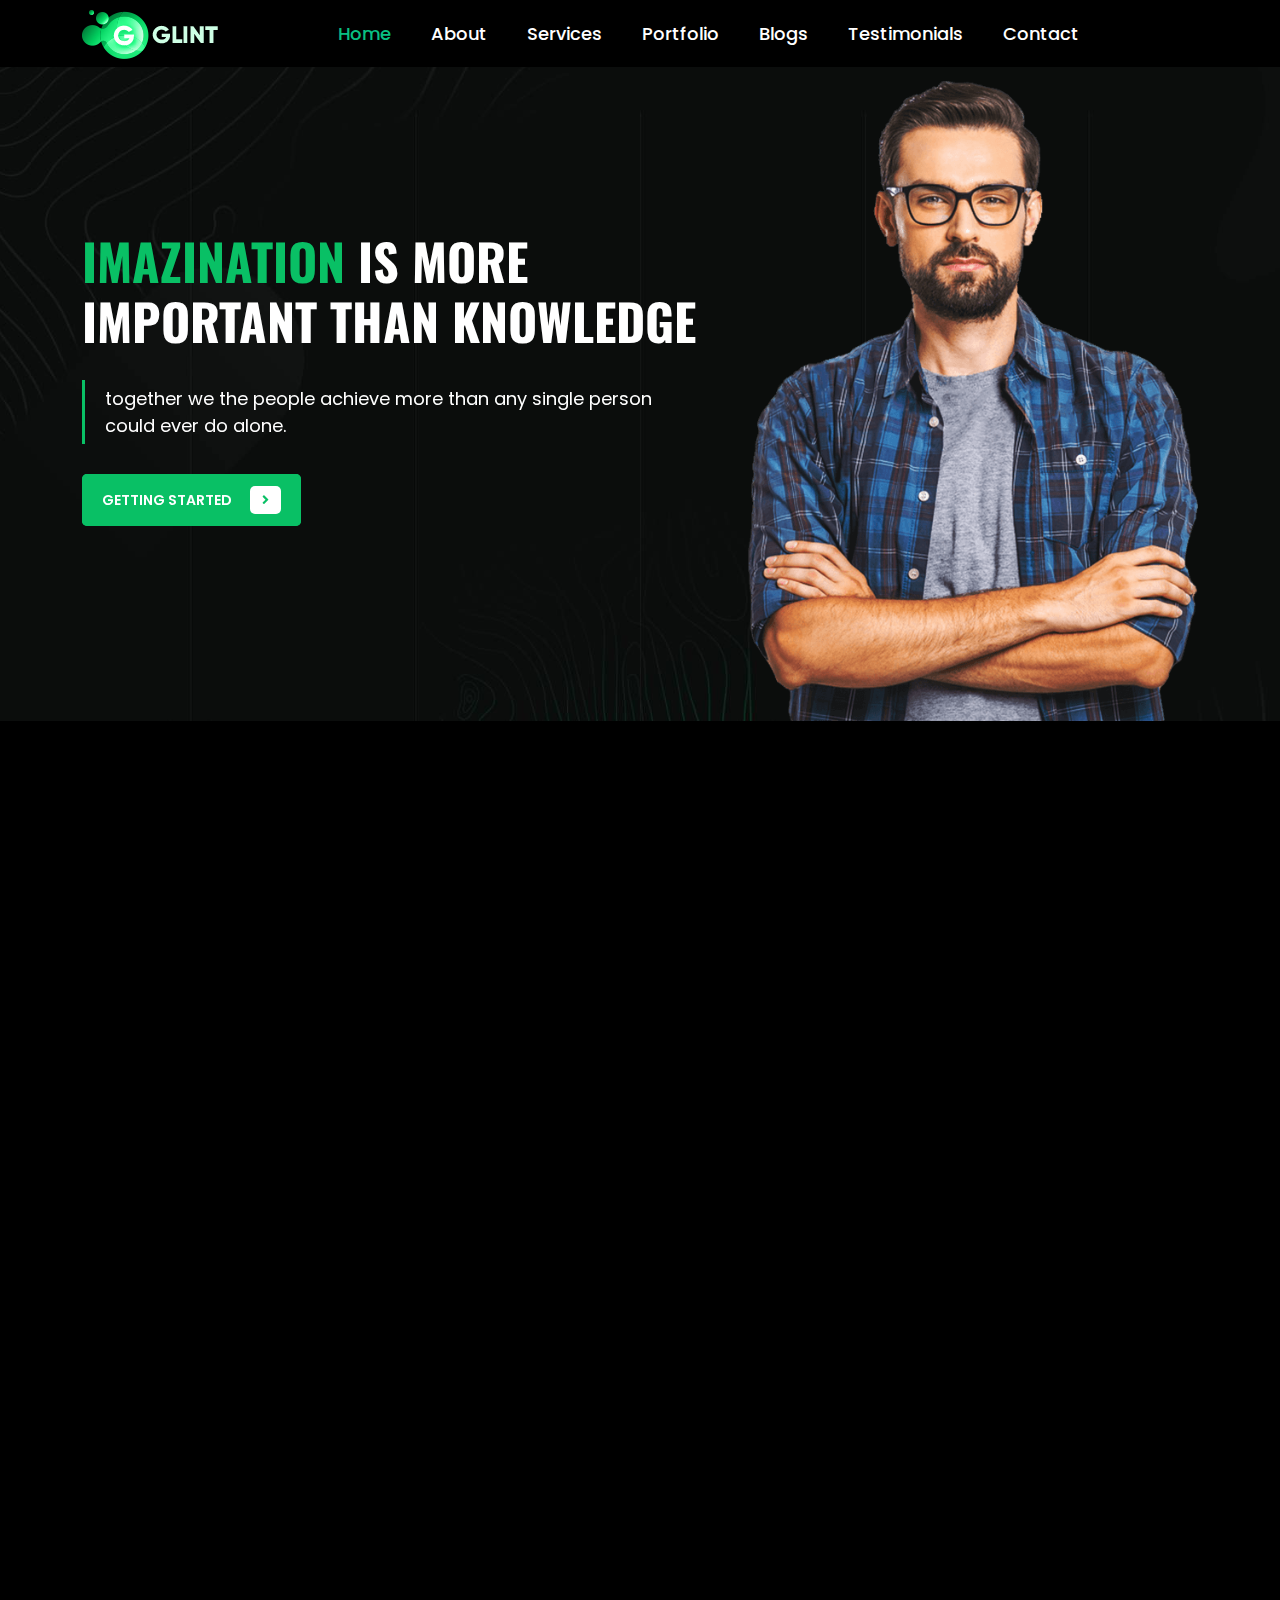
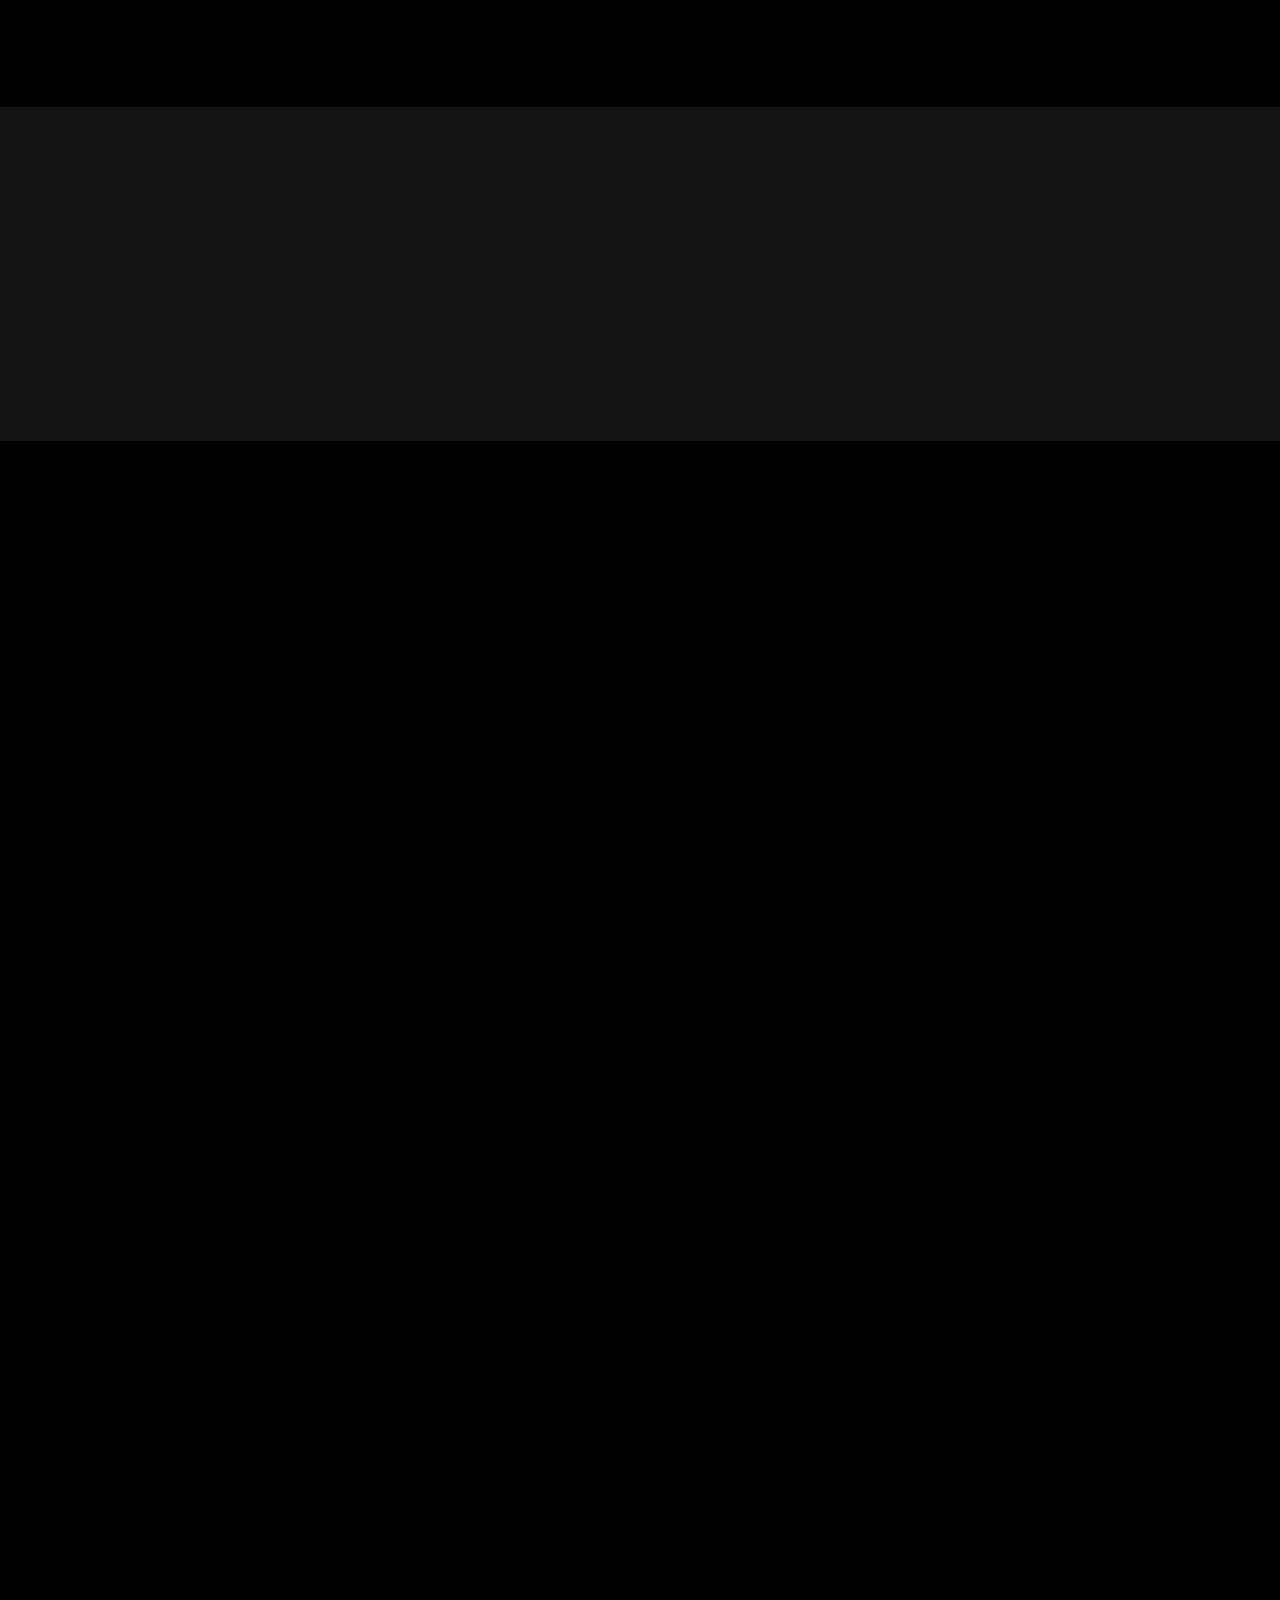
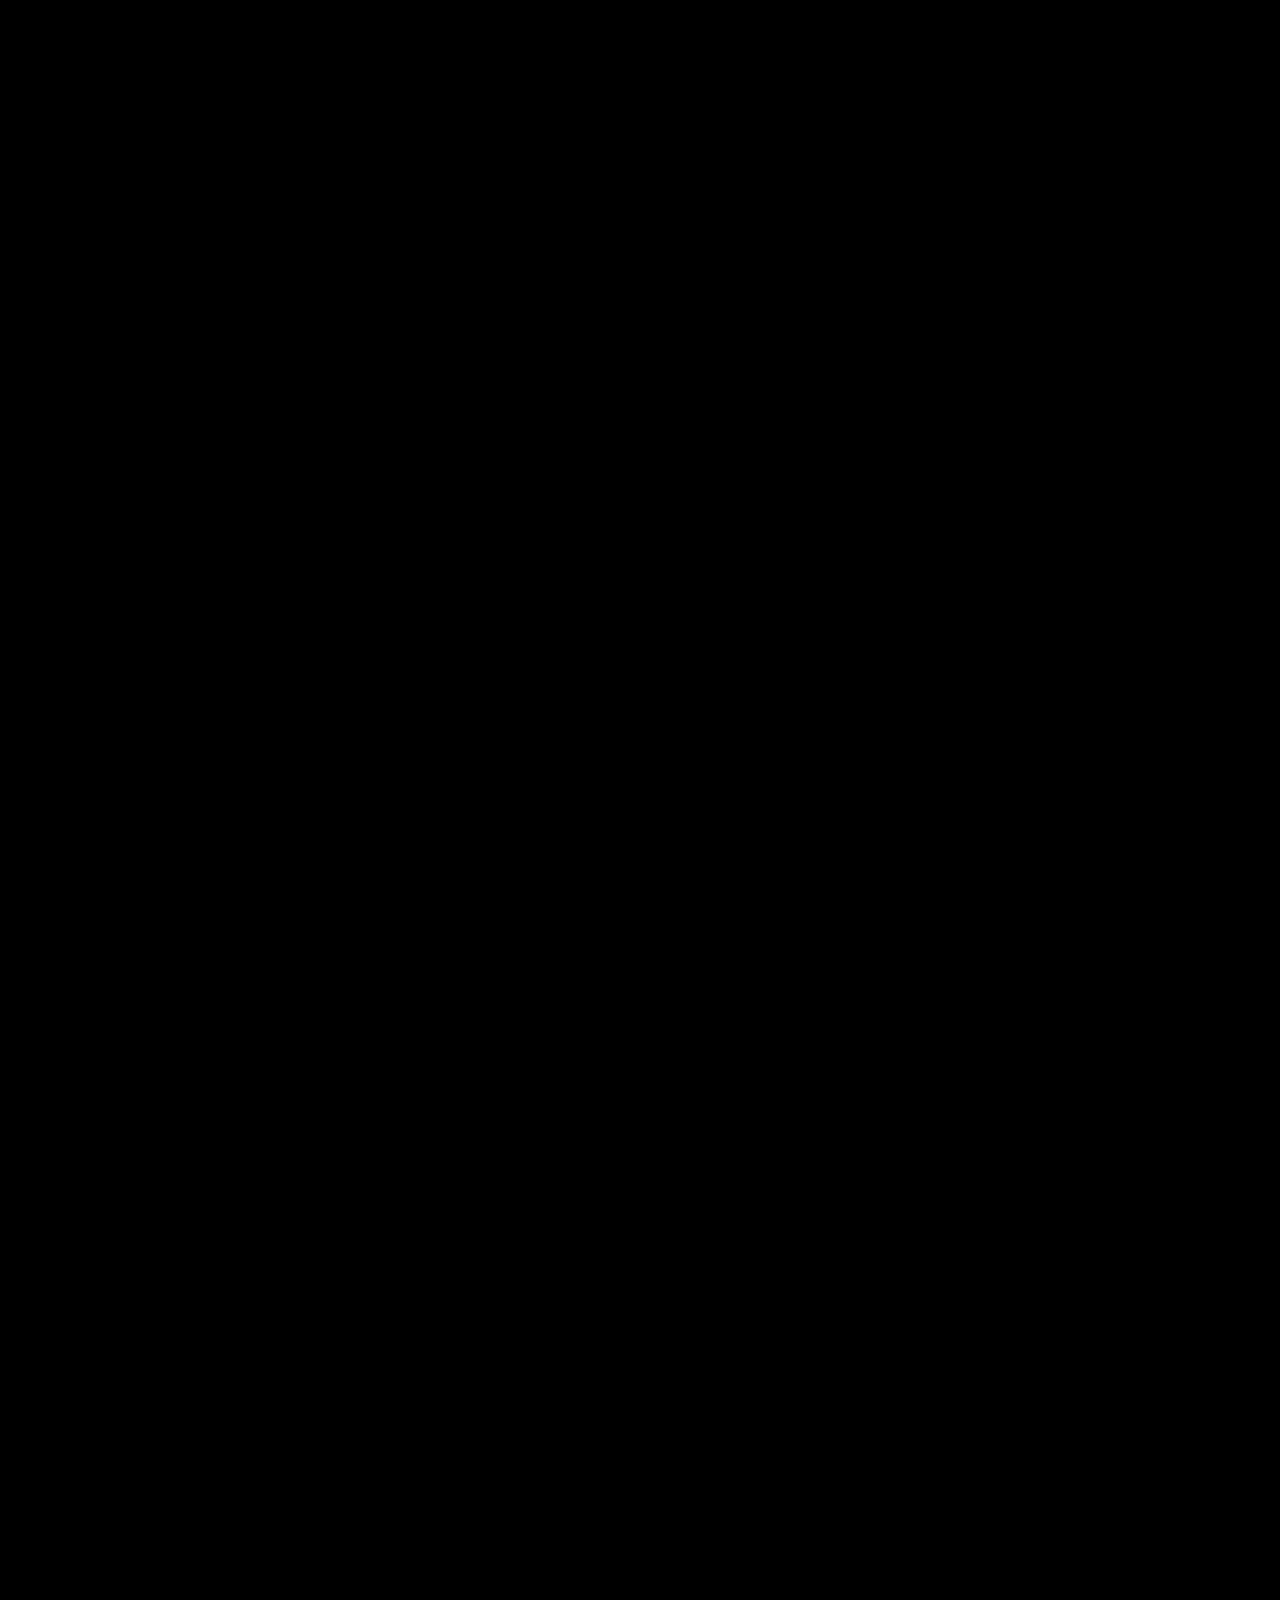
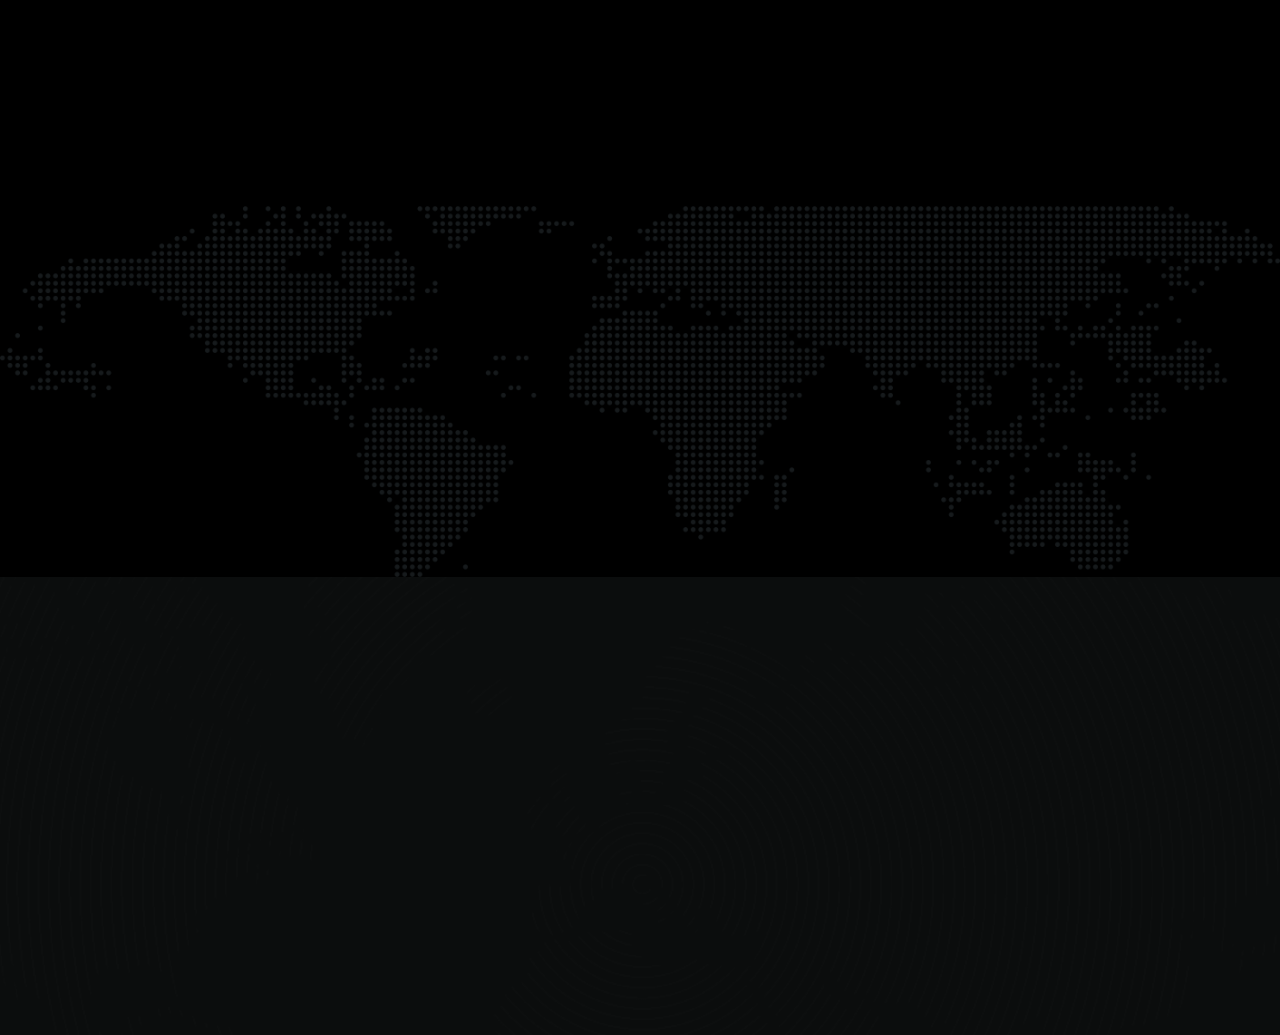
<file: index.html>
<!DOCTYPE html>
<html lang="en">
<head>
    <meta charset="UTF-8">
    <meta name="viewport" content="width=device-width, initial-scale=1.0">
    <link rel="stylesheet" href="css/all.min.css">
    <link rel="preconnect" href="https://fonts.gstatic.com">
    <link rel="preconnect" href="https://fonts.gstatic.com">
    <link href="https://fonts.googleapis.com/css2?family=Oswald:wght@200;300;400;500;600;700&family=Poppins:wght@300;400;500;600;700;800;900&display=swap" rel="stylesheet"> 
    <link rel="stylesheet" href="css/owl.carousel.min.css">
    <link rel="stylesheet" href="css/bootstrap.min.css">
    <link href="https://unpkg.com/aos@2.3.1/dist/aos.css" rel="stylesheet">
    <link rel="stylesheet" href="fonts/flaticon.css">
    <link rel="stylesheet" href="css/slick.css">
    <link rel="stylesheet" href="css/style.css">
    <link rel="stylesheet" href="css/responsive.css">
    <title>portfolio_3</title>
</head>
<body onload="myfunction(50000)">
    <div id="loder"></div>
    <!-- menu part start  -->
    <section id="main_menu">
    <nav class="navbar navbar-expand-lg navbar-light menu-part">
      <div class="container">
        <a class="navbar-brand" href="#"><img src="images/logo/logo.png" alt=""></a>
        <button class="navbar-toggler" type="button" data-bs-toggle="collapse" data-bs-target="#navbarNavDropdown" aria-controls="navbarNavDropdown" aria-expanded="false" aria-label="Toggle navigation">
          <span class="navbar-toggler-icon"></span>
        </button>
        <div class="collapse navbar-collapse" id="navbarNavDropdown">
          <ul class="navbar-nav m-xl-auto menu">
            <li class="nav-item">
              <a class="nav-link active" aria-current="page" href="#">Home</a>
            </li>
            <li class="nav-item">
              <a class="nav-link" href="#about">about</a>
            </li>
            <li class="nav-item">
              <a class="nav-link" href="#services">services</a>
            </li>
            <li class="nav-item">
              <a class="nav-link" href="#portfolio">portfolio</a>
            </li>
            <li class="nav-item">
              <a class="nav-link" href="#blog">blogs</a>
            </li>
            <li class="nav-item">
              <a class="nav-link" href="#testimonial">testimonials</a>
            </li>
            <li class="nav-item">
              <a class="nav-link" href="#contact">contact</a>
            </li>
          </ul>
        </div>
      </div>
    </nav>
  </section>
    <!-- menu part end  -->
    <!-- banner part start  -->
    <section class="banner_part">
      <div class="container">
      <div class="row">
        <div class="col-md-7">
          <div class="banner_content" data-aos="zoom-out-right">
          <h1><span>Imazination</span> is more important than knowledge</h1>
          <p>together we the people achieve more than any single person could ever do alone.</p>
          <a href="#">getting started <i class="fas fa-angle-right"></i></a>
        </div>
        </div>
        <div class="col-md-5">
          <div class="banner_img" data-aos="zoom-out-left">
          <img src="images/banner/person_2.png" class="w-100" alt="">
        </div>
        </div>
      </div>
    </div>
    </section>
    <!-- banner part end  -->
    <!-- about part start  -->
    <section class="about_part" id="about">
      <div class="container">
        <div class="row">
          <div class="col-md-4">
            <div class="about_img" data-aos="zoom-in-up">
              <img src="images/about_part/about1.png" alt="">
              <div class="about_over">
                <div class="about_over_2">
                <a href="#"><i class="fas fa-play"></i></a>
              </div>
              </div>
            </div>
          </div>
          <div class="col-md-1"></div>
          <div class="col-md-7">
            <div class="about_content"  data-aos="fade-up-left">
              <h3>Failure is the condiment That Gives <span>Success</span></h3>
              <p>Spend more time focusing on the important aspects of your business. Turn to McCartney HR LLC in Brooklyn, NY for HR solutions. As an advanced virtual HR company, we are offering online HR systems that can be customized depending on your business needs.</p>
              <a href="#">Download CV <i class="fas fa-angle-right"></i></a>
            </div>
          </div>
        </div>
      </div>
    </section>
    <!-- about part end  -->
    <!-- service part start  -->
    <section class="service_part" id="services">
      <div class="container">
        <div class="row">
          <div class="col-md-6">
            <div class="service_content" data-aos="zoom-in-up">
              <h4>MY EXPERIENCE</h4>
            <h3>Experience and <span>skill</span></h3>
            </div>
          </div>
          <div class="col-md-6">
            <div class="service_content_2" data-aos="zoom-in-up">
            <p>Lorem ipsum dolor sit amet, consectetur adipisicing elit. Sint ratione reprehenderit, error qui enim sit ex provident </p>
          </div>
          </div>
          <div class="col-lg-3 col-sm-6" data-aos="zoom-in-up">
            <div class="service_text">
              <h4>2011 - 2014 (Ui designer)</h4>
              <h3>Google Corporation.</h3>
              <p>All you need to do your best work together in one package works seamlessly computer</p>
            </div>
          </div>
          <div class="col-lg-3 col-sm-6" data-aos="zoom-in-up">
            <div class="service_text">
              <h4>2011 - 2014 (Ui designer)</h4>
              <h3>Apple Product Co.</h3>
              <p>All you need to do your best work together in one package works seamlessly computer</p>
            </div>
          </div>
          <div class="col-lg-3 col-sm-6" data-aos="zoom-in-up">
            <div class="service_text">
              <h4>2011 - 2014 (Ui designer)</h4>
              <h3>lead designer musicsoft</h3>
              <p>All you need to do your best work together in one package works seamlessly computer</p>
            </div>
          </div>
          <div class="col-lg-3 col-sm-6" data-aos="zoom-in-up">
            <div class="service_text"> 
              <h4>2011 - 2014 (Ui designer)</h4>
              <h3>lBruno Mars As.</h3>
              <p>All you need to do your best work together in one package works seamlessly computer</p>
            </div>
          </div>
        </div>
      </div>
    </section>
    <!-- service part end  -->
    <!-- progress part start  -->
    <section class="progress_part">
      <div class="container">
        <div class="row">
          <div class="col-md-3 col-sm-6 text-center progress_txt" data-aos="fade-up"
          data-aos-duration="3000">
            <div id="circle" class="progress_content" data-thickness="12">
              <span>90%</span>
          </div>
          <h4>HTML5</h4>
        </div>
        <div class="col-md-3 col-sm-6 text-center progress_txt" data-aos="fade-down" data-aos-easing="linear"  data-aos-duration="1500">
        <div id="circle2" class="progress_content" data-thickness="12">
          <span>80%</span>
        </div>
      <h4>CSS3</h4>
      </div>
      <div class="col-md-3 col-sm-6 text-center progress_txt" data-aos="fade-up"
      data-aos-duration="3000">
        <div id="circle3" class="progress_content" data-thickness="12">
          <span>85%</span>
      </div>
      <h4>bootstrap</h4>
      </div>
      <div class="col-md-3 col-sm-6 text-center progress_txt" data-aos="fade-down"
      data-aos-easing="linear"    data-aos-duration="1500">
        <div id="circle4" class="progress_content" data-thickness="12">
          <span>65%</span>
      </div>
      <h4>jQUERY</h4>
      </div>
          </div>
        </div>
      </div>
    </section>
    <!-- progress part end  -->
    <!-- solution part start  -->
    <section class="solution_part" id="portfolio">
      <div class="container">
        <div class="row">
          <div class="col-md-6">
            <div class="solution_content" data-aos="zoom-in-up">
              <h5>WHAT WE DO</h5>
              <h4>Services and <span>Solutions</span></h4>
            </div>
          </div>
          <div class="col-md-6">
            <div class="solution_content_2" data-aos="zoom-in-up">
              <p>Lorem ipsum dolor sit amet, consectetur adipisicing elit. Sint ratione reprehenderit, error qui enim sit ex provident </p>
            </div>
          </div>
        </div>
        <div class="row">
          <div class="col-md-4">
            <div class="solution_text text-center" data-aos="zoom-out-right">
              <i class="flaticon-connection"></i>
              <h3>design principales</h3>
              <p>Need a project completed by an expert? Let’s go! Access a Human Resources Consultant to answer questions</p>
            </div>
          </div>
          <div class="col-md-4">
            <div class="solution_text text-center" data-aos="zoom-in-up">
              <i class="flaticon-web-development"></i>
              <h3>Unique Values</h3>
              <p>Need a project completed by an expert? Let’s go! Access a Human Resources Consultant to answer questions</p>
            </div>
          </div>
          <div class="col-md-4">
            <div class="solution_text text-center" data-aos="zoom-out-left">
              <i class="flaticon-trophy"></i>
              <h3>Style Components</h3>
              <p>Need a project completed by an expert? Let’s go! Access a Human Resources Consultant to answer questions</p>
            </div>
          </div>
        </div>
      </div>
    </section>
    <!-- solution part end  -->
    <!-- working process part start  -->
    <section class="working_process_part" id="portfolio">
      <div class="container">
        <div class="row">
          <div class="col-md-5">
            <div class="work_content" data-aos="zoom-in-up">
              <h5>WORKING PROCESS</h5>
            <h3>lastet working <span>project</span></h3>
            </div>
          </div>
          <div class="col-md-5">
            <div class="work_content_2" data-aos="zoom-in-up">
              <p>Lorem ipsum dolor sit amet, consectetur adipisicing elit. Sint ratione reprehenderit </p>
            </div>
          </div>
          <div class="col-md-2">
            <div class="slide_btn text-center" data-aos="flip-left"
            data-aos-easing="ease-out-cubic"  data-aos-duration="2000">
              <i class="fas fa-angle-left arrow_left"></i>
              <i class="fas fa-angle-right arrow_right"></i>
            </div>
          </div>
        </div>
        <div class="row slider_slide">
          <div class="col-md-4 slide_item" data-aos="fade-up"
          data-aos-duration="3000">
            <img src="images/portfolio/portfolio-1.png" class="w-100" alt="">
          </div>
          <div class="col-md-4 slide_item" data-aos="fade-down"
          data-aos-easing="linear"
          data-aos-duration="1500">
            <img src="images/portfolio/portfolio-2.png" class="w-100" alt="">
          </div>
          <div class="col-md-4 slide_item" data-aos="fade-up"
          data-aos-duration="3000">
            <img src="images/portfolio/portfolio-3.png" class="w-100" alt="">
          </div>
          <div class="col-md-4 slide_item" data-aos="fade-down"
          data-aos-easing="linear"
          data-aos-duration="1500">
            <img src="images/portfolio/portfolio-2.png" class="w-100" alt="">
          </div>
      </div>
    </section>
    <!-- working process part end  -->
    <!-- testmonial part start  -->
    <section class="working_process_part" id="testimonial">
      <div class="container">
        <div class="row">
          <div class="col-md-5">
            <div class="work_content" data-aos="zoom-in-up">
              <h5>Testimonials</h5>
            <h3>Happy Clients TO <span>says</span></h3>
            </div>
          </div>
          <div class="col-md-5">
            <div class="work_content_2" data-aos="zoom-in-up">
              <p>Lorem ipsum dolor sit amet, consectetur adipisicing elit. Sint ratione reprehenderit </p>
            </div>
          </div>
          <div class="col-md-2">
            <div class="slide_btn text-center" data-aos="flip-left"
            data-aos-easing="ease-out-cubic"  data-aos-duration="2000">
              <i class="fas fa-angle-left arrow_left2"></i>
              <i class="fas fa-angle-right arrow_right2"></i>
            </div>
          </div>
        </div>
        <div class="row slider_slide2">
          <div class="col-md-12 slide_item2" data-aos="zoom-in-up">
            <div class="test_jmg">
            <img src="images/team/testimonial1.jpg" alt="">
            </div>
            <div class="test_text">
            <h4>Gilroy is a great and super-professional service provider, which brought new technologes, new methodology, and a fresh perspective to our project</h4>
            <p>Jack Metiyo Shina, NYC, USA</p>
          </div>
          </div>
          <div class="col-md-12 slide_item2" data-aos="zoom-in-up">
            <div class="test_jmg">
            <img src="images/team/testimonial1.jpg" alt="">
            </div>
            <div class="test_text">
            <h4>Gilroy is a great and super-professional service provider, which brought new technologes, new methodology, and a fresh perspective to our project</h4>
            <p>Jack Metiyo Shina, NYC, USA</p>
          </div>
          </div>
          <div class="col-md-12 slide_item2" data-aos="zoom-in-up">
            <div class="test_jmg">
            <img src="images/team/testimonial1.jpg" alt="">
            </div>
            <div class="test_text">
            <h4>Gilroy is a great and super-professional service provider, which brought new technologes, new methodology, and a fresh perspective to our project</h4>
            <p>Jack Metiyo Shina, NYC, USA</p>
          </div>
          </div>
      </div>
    </section>
    <!-- testmonial part end  -->
    <!-- payment_option_part start  -->
    <section class="solution_part payment_part">
      <div class="container">
        <div class="row">
          <div class="col-md-6">
            <div class="solution_content" data-aos="zoom-in-up">
              <h5>WHAT WE DO</h5>
              <h4>Services and <span>Solutions</span></h4>
            </div>
          </div>
          <div class="col-md-6">
            <div class="solution_content_2" data-aos="zoom-in-up">
              <p>Lorem ipsum dolor sit amet, consectetur adipisicing elit. Sint ratione reprehenderit, error qui enim sit ex provident </p>
            </div>
          </div>
        </div>
        <div class="row">
          <div class="col-md-4" data-aos="fade-right"
          data-aos-offset="300"  data-aos-easing="ease-in-sine">
            <div class="solution_text payment_content text-center">
              <i class="flaticon-connection"></i>
              <h3>dInfluencer</h3>
              <h5>best for small investors</h5>
              <h4>$3000</h4>
              <p>Per month</p>
            </div>
          </div>
          <div class="col-md-4" data-aos="fade-up" data-aos-duration="3000">
            <div class="solution_text text-center payment_content">
              <i class="flaticon-web-development"></i>
              <h3>AGENCY</h3>
              <h5>best for small investors</h5>
              <h4>$5000</h4>
              <p>Per month</p>
            </div>
          </div>
          <div class="col-md-4" data-aos="fade-left"
          data-aos-offset="300"  data-aos-easing="ease-in-sine">
            <div class="solution_text text-center payment_content">
              <i class="flaticon-trophy"></i>
              <h3>ENTERPRISE</h3>
              <h5>best for small investors</h5>
              <h4>Let’s chart</h4>
              <p>Per month</p>
            </div>
          </div>
        </div>
      </div>
    </section>
    <!-- payment_option_part end  -->
    <!-- latest blogs part start  -->
    <section class="working_process_part" id="blog">
      <div class="container">
        <div class="row">
          <div class="col-md-5">
            <div class="work_content" data-aos="zoom-in-up">
              <h5>RECENT NEWS DESK</h5>
            <h3>lastet news & <span>blogs</span></h3>
            </div>
          </div>
          <div class="col-md-5">
            <div class="work_content_2" data-aos="zoom-in-up">
              <p>Lorem ipsum dolor sit amet, consectetur adipisicing elit. Sint ratione reprehenderit </p>
            </div>
          </div>
          <div class="col-md-2">
            <div class="slide_btn text-center" data-aos="flip-left"
            data-aos-easing="ease-out-cubic"  data-aos-duration="2000">
              <i class="fas fa-angle-left arrow_left3"></i>
              <i class="fas fa-angle-right arrow_right3"></i>
            </div>
          </div>
        </div>
        <div class="row slider_slide3">
          <div class="col-md-4 slide_item3" data-aos="zoom-in-up">
            <img src="images/blogs/blogs.jpg" class="w-100" alt="">
            <div class="blogs_content">
              <p>september 28, 2020</p>
              <h3>harness the power of your dreams..</h3>
              <a href="#"><i class="fas fa-arrow-right"></i>read more</a>
            </div>
          </div>
          <div class="col-md-4 slide_item3" data-aos="zoom-in-up">
            <img src="images/blogs/blogs2.jpg" class="w-100" alt="">
            <div class="blogs_content">
              <p>september 28, 2020</p>
              <h3>harness the power of your dreams..</h3>
              <a href="#"><i class="fas fa-arrow-right"></i>read more</a>
            </div>
          </div>
          <div class="col-md-4 slide_item3" data-aos="zoom-in-up">
            <img src="images/blogs/blogs3.jpg" class="w-100" alt="">
            <div class="blogs_content">
              <p>september 28, 2020</p>
              <h3>harness the power of your dreams..</h3>
              <a href="#"><i class="fas fa-arrow-right"></i>read more</a>
            </div>
          </div>
          <div class="col-md-4 slide_item3" data-aos="zoom-in-up">
            <img src="images/blogs/blogs2.jpg" class="w-100" alt="">
            <div class="blogs_content">
              <p>september 28, 2020</p>
              <h3>harness the power of your dreams..</h3>
              <a href="#"><i class="fas fa-arrow-right"></i>read more</a>
            </div>
          </div>
      </div>
    </section>
    <!-- latest blogs part end  -->
    <!-- contact part start  -->
    <section class="contact_part" id="contact">
      <div class="contact_over">
      <div class="container">
        <div class="row">
          <div class="col-md-12 text-center" data-aos="fade-down"
          data-aos-easing="linear"  data-aos-duration="1500">
            <div class="contact_content">
              <p>Newsletter</p>
            <h3>Stay up to date, subscribe <br> to the free <span>newsletter !</span></h3>
            </div>
            <form action="" class="contact_frm">
              <input type="text" name="text" class="contact_name" placeholder="Enter Your Email..">
              <button type="submit" class="contact_btn" value="submit"><a href="#">Subscribe <i class="far fa-comments"></i></a></button>
            </form>
          </div>
        </div>
      </div>
    </div>
    </section>
    <!-- contact part end  -->
    <!-- footer part start  -->
    <section class="footer_part">
      <div class="container">
          <div class="row footer_slide" data-aos="zoom-in-up">
            <div class="col-md-3 footer_item">
              <img src="images/advice/ad_1.png" alt="">
            </div>
            <div class="col-md-3 footer_item">
              <img src="images/advice/ad_2.png" alt="">
            </div>
            <div class="col-md-3 footer_item">
              <img src="images/advice/ad_3.png" alt="">
            </div>
            <div class="col-md-3 footer_item">
              <img src="images/advice/ad_1.png" alt="">
            </div>
            <div class="col-md-3 footer_item">
              <img src="images/advice/ad_2.png" alt="">
            </div>
            <div class="col-md-3 footer_item">
              <img src="images/advice/ad_2.png" alt="">
            </div>
          </div>
          <div class="row" data-aos="zoom-in-up">
            <div class="col-md-12 footer_menu text-center">
              <a href="#">About Me</a>
              <a href="#">career</a>
              <a href="#">blog</a>
              <a href="#">gallery</a>
              <a href="#">contact me</a>
            </div>
            <div class="col-md-12 copyright_part text-center">
              <p>Copyright © 2019 by <span>QuomodoTheme</span> all right reserved</p>
            </div>
          </div>
      </div>
    </section>
    <!-- footer part end  -->
    <button type="submit" id="BtnTop" value="submit"><i class="fas fa-arrow-up"></i></button>
    <script src="js/jquery-1.12.4.min.js"></script>
    <script src="js/bootstrap.min.js"></script>
    <script src="js/popper.min.js"></script>
    <script src="js/owl.carousel.min.js"></script>
    <script src="js/slick.min.js"></script>
    <script src="js/jquery.counterup.min.js"></script>
    <script src="js/waypoints.min.js"></script>
    <script src="js/jquery.filterizr.min.js"></script>
    <script src="js/jquery.counterup.min.js"></script>
    <script src="https://unpkg.com/aos@2.3.1/dist/aos.js"></script>
    <script src="js/circle-progress.min.js"></script>
    <script src="js/custom.js"></script>
    <script>
      var scroll = new SmoothScroll('.navbar a[href*="#"]', {
        speed: 500,
      });
    </script>
    <script>
       $('#circle').circleProgress({
        value: 0.9,
        size: 150,
        fill: {
        gradient: ["rgb(12, 245, 155)"]
        }
    });
    $('#circle2').circleProgress({
        value: 0.8,
        size: 150,
        fill: {
        gradient: ["rgb(12, 245, 155)"]
        }
    });
    $('#circle3').circleProgress({
        value: 0.85,
        size: 150,
        fill: {
        gradient: ["rgb(12, 245, 155)"]
        }
    });
    $('#circle4').circleProgress({
        value: 0.65,
        size: 150,
        fill: {
        gradient: ["rgb(12, 245, 155)"]
        }
    });
    </script>
    <script>
      var preloader =document.getElementById('loder');
      function myfunction(){
        preloader.style.display ='none';
      }
    </script>
</body>
</html>
</file>
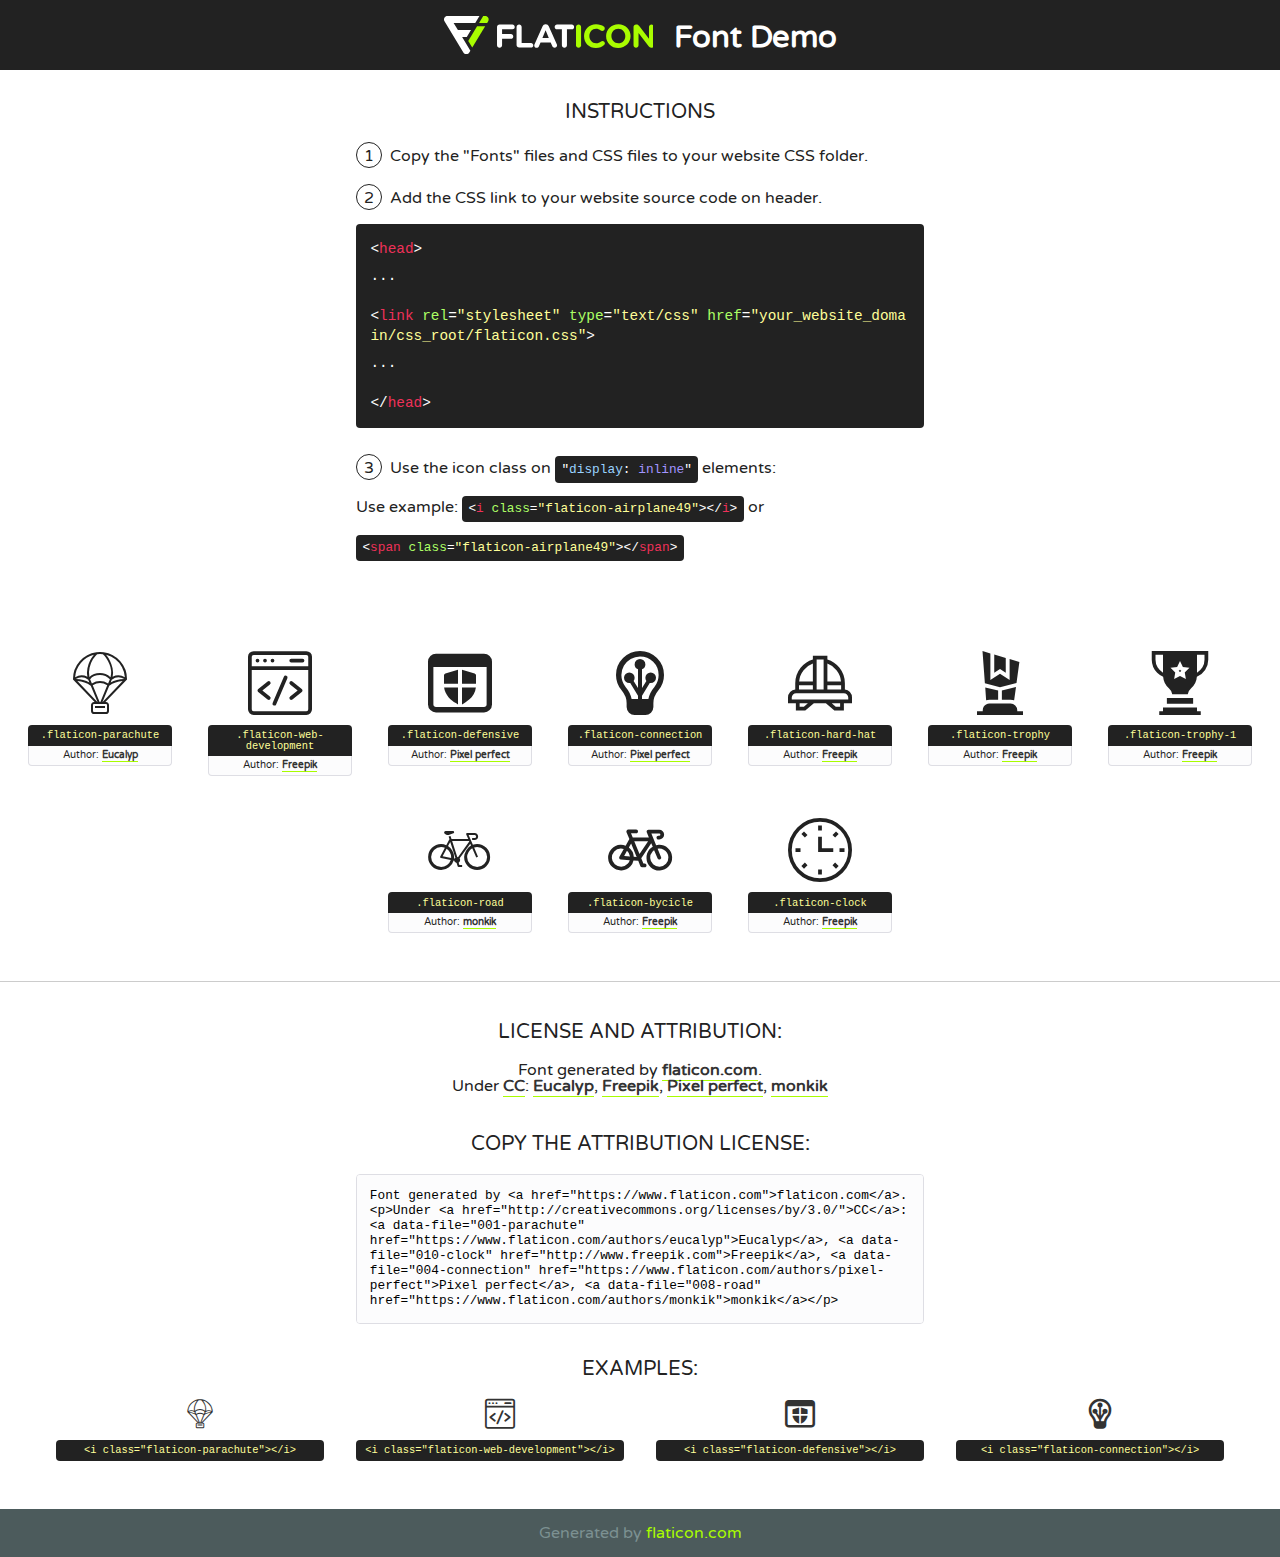
<file: fonts/flaticon.html>
<!DOCTYPE html>
<!--
  Flaticon icon font: Flaticon
  Creation date: 24/12/2020 07:19
-->
<html>
<!DOCTYPE html>
<html>

<head>
    <title>Flaticon WebFont</title>
    <link href="http://fonts.googleapis.com/css?family=Varela+Round" rel="stylesheet" type="text/css" />
    <link rel="stylesheet" type="text/css" href="flaticon.css">
    <meta charset="UTF-8">
    <style>
    html, body, div, span, applet, object, iframe,
    h1, h2, h3, h4, h5, h6, p, blockquote, pre,
    a, abbr, acronym, address, big, cite, code,
    del, dfn, em, img, ins, kbd, q, s, samp,
    small, strike, strong, sub, sup, tt, var,
    b, u, i, center,
    dl, dt, dd, ol, ul, li,
    fieldset, form, label, legend,
    table, caption, tbody, tfoot, thead, tr, th, td,
    article, aside, canvas, details, embed, 
    figure, figcaption, footer, header, hgroup, 
    menu, nav, output, ruby, section, summary,
    time, mark, audio, video {
        margin: 0;
        padding: 0;
        border: 0;
        font-size: 100%;
        font: inherit;
        vertical-align: baseline;
    }
    /* HTML5 display-role reset for older browsers */
    article, aside, details, figcaption, figure, 
    footer, header, hgroup, menu, nav, section {
        display: block;
    }
    body {
        line-height: 1;
    }
    ol, ul {
        list-style: none;
    }
    blockquote, q {
        quotes: none;
    }
    blockquote:before, blockquote:after,
    q:before, q:after {
        content: '';
        content: none;
    }
    table {
        border-collapse: collapse;
        border-spacing: 0;
    }
    body {
        font-family: 'Varela Round', Helvetica, Arial, sans-serif;
        font-size: 16px;
        color: #222;
    }
    a {
        color: #333;
        border-bottom: 1px solid #a9fd00;
        font-weight: bold;
        text-decoration: none;
    }
    * {
        -moz-box-sizing: border-box;
        -webkit-box-sizing: border-box;
        box-sizing: border-box;
        margin: 0;
        padding: 0;
    }
    [class^="flaticon-"]:before, [class*=" flaticon-"]:before, [class^="flaticon-"]:after, [class*=" flaticon-"]:after {
        font-family: Flaticon;
        font-size: 30px;
        font-style: normal;
        margin-left: 20px;
        color: #333;
    }
    .wrapper {
        max-width: 600px;
        margin: auto;
        padding: 0 1em;
    }
    .title {
        font-size: 1.25em;
        text-align: center;
        margin-bottom: 1em;
        text-transform: uppercase;
    }
    header {
        text-align: center;
        background-color: #222;
        color: #fff;
        padding: 1em;
    }
    header .logo {
        width: 210px;
        height: 38px;
        display: inline-block;
        vertical-align: middle;
        margin-right: 1em;
        border: none;
    }
    header strong {
        font-size: 1.95em;
        font-weight: bold;
        vertical-align: middle;
        margin-top: 5px;
        display: inline-block;
    }
    .demo {
        margin: 2em auto;
        line-height: 1.25em;
    }
    .demo ul li {
        margin-bottom: 1em;
    }
    .demo ul li .num {
        color: #222;
        border-radius: 20px;
        display: inline-block;
        width: 26px;
        padding: 3px;
        height: 26px;
        text-align: center;
        margin-right: 0.5em;
        border: 1px solid #222;
    }
    .demo ul li code {
        background-color: #222;
        border-radius: 4px;
        padding: 0.25em 0.5em;
        display: inline-block;
        color: #fff;
        font-family: Consolas,Monaco,Lucida Console,Liberation Mono,DejaVu Sans Mono,Bitstream Vera Sans Mono,Courier New, monospace;
        font-weight: lighter;
        margin-top: 1em;
        font-size: 0.8em;
        word-break: break-all;
    }
    .demo ul li code.big {
        padding: 1em;
        font-size: 0.9em;
    }
    .demo ul li code .red {
        color: #EF3159;
    }
    .demo ul li code .green {
        color: #ACFF65;
    }
    .demo ul li code .yellow {
        color: #FFFF99;
    }
    .demo ul li code .blue {
        color: #99D3FF;
    }
    .demo ul li code .purple {
        color: #A295FF;
    }
    .demo ul li code .dots {
        margin-top: 0.5em;
        display: block;
    }
    #glyphs {
        border-bottom: 1px solid #ccc;
        padding: 2em 0;
        text-align: center;
    }
    .glyph {
        display: inline-block;
        width: 9em;
        margin: 1em;
        text-align: center;
        vertical-align: top;
        background: #FFF;
    }
    .glyph .glyph-icon {
        padding: 10px;
        display: block;
        font-family:"Flaticon";
        font-size: 64px;
        line-height: 1;
    }
    .glyph .glyph-icon:before {
        font-size: 64px;
        color: #222;
        margin-left: 0;
    }
    .class-name {
        font-size: 0.65em;
        background-color: #222;
        color: #fff;
        border-radius: 4px 4px 0 0;
        padding: 0.5em;
        color: #FFFF99;
        font-family: Consolas,Monaco,Lucida Console,Liberation Mono,DejaVu Sans Mono,Bitstream Vera Sans Mono,Courier New, monospace;
    }
    .author-name {
        font-size: 0.6em;
        background-color: #fcfcfd;
        border: 1px solid #DEDEE4;
        border-top: 0;
        border-radius: 0 0 4px 4px;
        padding: 0.5em;
    }
    .class-name:last-child {
        font-size: 10px;
        color:#888;
    }
    .class-name:last-child a {
        font-size: 10px;
        color:#555;
    }
    .class-name:last-child a:hover {
        color:#a9fd00;
    }
    .glyph > input {
        display: block;
        width: 100px;
        margin: 5px auto;
        text-align: center;
        font-size: 12px;
        cursor: text;
    }
    .glyph > input.icon-input {
        font-family:"Flaticon";
        font-size: 16px;
        margin-bottom: 10px;
    }
    .attribution .title {
        margin-top: 2em;
    }
    .attribution textarea {
        background-color: #fcfcfd;
        padding: 1em;
        border: none;
        box-shadow: none;
        border: 1px solid #DEDEE4;
        border-radius: 4px;
        resize: none;
        width: 100%;
        height: 150px;
        font-size: 0.8em;
        font-family: Consolas,Monaco,Lucida Console,Liberation Mono,DejaVu Sans Mono,Bitstream Vera Sans Mono,Courier New, monospace;
        -webkit-appearance: none;
    }
    .iconsuse {
        margin: 2em auto;
        text-align: center;
        max-width: 1200px;
    }
    .iconsuse:after {
        content: '';
        display: table;
        clear: both;
    }
    .iconsuse .image {
        float: left;
        width: 25%;
        padding: 0 1em;
    }
    .iconsuse .image p {
        margin-bottom: 1em;
    }
    .iconsuse .image span {
        display: block;
        font-size: 0.65em;
        background-color: #222;
        color: #fff;
        border-radius: 4px;
        padding: 0.5em;
        color: #FFFF99;
        margin-top: 1em;
        font-family: Consolas,Monaco,Lucida Console,Liberation Mono,DejaVu Sans Mono,Bitstream Vera Sans Mono,Courier New, monospace;
    }
    #footer {
        text-align: center;
        background-color: #4C5B5C;
        color: #7c9192;
        padding: 1em;
    }
    #footer a {
        border: none;
        color: #a9fd00;
        font-weight: normal;
    }
    @media (max-width: 960px) {
        .iconsuse .image {
            width: 50%;
        }
    }
    @media (max-width: 560px) {
        .iconsuse .image {
            width: 100%;
        }
    }
    </style>
</head>

<body class="characters-off">

    <header>
        <a href="https://www.flaticon.com" target="_blank" class="logo">
            <svg version="1.1" xmlns="http://www.w3.org/2000/svg" xmlns:xlink="http://www.w3.org/1999/xlink" xmlns:a="http://ns.adobe.com/AdobeSVGViewerExtensions/3.0/" viewBox="0 0 560.875 102.036" enable-background="new 0 0 560.875 102.036" xml:space="preserve">
                <defs>
                </defs>
                <g>
                    <g class="letters">
                        <path fill="#ffffff" d="M141.596,29.675c0-3.777,2.985-6.767,6.764-6.767h34.438c3.426,0,6.15,2.728,6.15,6.15
                        c0,3.43-2.724,6.149-6.15,6.149h-27.674v13.091h23.719c3.429,0,6.151,2.724,6.151,6.15c0,3.43-2.723,6.149-6.151,6.149h-23.719
                        v17.574c0,3.773-2.986,6.761-6.764,6.761c-3.779,0-6.764-2.989-6.764-6.761V29.675z"></path>
                        <path fill="#ffffff" d="M193.844,29.149c0-3.781,2.985-6.767,6.764-6.767c3.776,0,6.763,2.985,6.763,6.767v42.957h25.039
                        c3.426,0,6.149,2.726,6.149,6.153c0,3.425-2.723,6.15-6.149,6.15h-31.802c-3.779,0-6.764-2.986-6.764-6.768V29.149z"></path>
                        <path fill="#ffffff" d="M241.891,75.71l21.438-48.407c1.492-3.341,4.215-5.357,7.906-5.357h0.792
                        c3.686,0,6.323,2.017,7.815,5.357l21.439,48.407c0.436,0.967,0.701,1.845,0.701,2.723c0,3.602-2.809,6.501-6.414,6.501
                        c-3.161,0-5.269-1.845-6.499-4.655l-4.132-9.661h-27.059l-4.301,10.102c-1.144,2.631-3.426,4.214-6.237,4.214
                        c-3.517,0-6.24-2.81-6.24-6.325C241.1,77.64,241.451,76.677,241.891,75.71z M279.932,58.666l-8.521-20.297l-8.526,20.297H279.932
                        z"></path>
                        <path fill="#ffffff" d="M314.864,35.387H301.86c-3.429,0-6.239-2.813-6.239-6.238c0-3.429,2.811-6.24,6.239-6.24h39.533
                        c3.426,0,6.237,2.811,6.237,6.24c0,3.425-2.811,6.238-6.237,6.238h-13.001v42.785c0,3.773-2.99,6.761-6.764,6.761
                        c-3.779,0-6.764-2.989-6.764-6.761V35.387z"></path>
                        <path fill="#A9FD00" d="M352.615,29.149c0-3.781,2.985-6.767,6.767-6.767c3.774,0,6.761,2.985,6.761,6.767v49.024
                        c0,3.773-2.987,6.761-6.761,6.761c-3.781,0-6.767-2.989-6.767-6.761V29.149z"></path>
                        <path fill="#A9FD00" d="M374.132,53.836v-0.179c0-17.481,13.178-31.801,32.065-31.801c9.22,0,15.459,2.458,20.557,6.238
                        c1.402,1.054,2.637,2.985,2.637,5.357c0,3.692-2.985,6.59-6.681,6.59c-1.845,0-3.071-0.702-4.044-1.319
                        c-3.776-2.813-7.729-4.393-12.562-4.393c-10.364,0-17.831,8.611-17.831,19.154v0.173c0,10.542,7.291,19.329,17.831,19.329
                        c5.715,0,9.492-1.756,13.359-4.834c1.049-0.874,2.458-1.491,4.039-1.491c3.429,0,6.325,2.813,6.325,6.236
                        c0,2.106-1.056,3.78-2.282,4.834c-5.539,4.834-12.036,7.733-21.878,7.733C387.572,85.464,374.132,71.493,374.132,53.836z"></path>
                        <path fill="#A9FD00" d="M433.009,53.836v-0.179c0-17.481,13.79-31.801,32.766-31.801c18.981,0,32.592,14.143,32.592,31.628v0.173
                        c0,17.483-13.785,31.807-32.769,31.807C446.625,85.464,433.009,71.32,433.009,53.836z M484.224,53.836v-0.179
                        c0-10.539-7.725-19.326-18.626-19.326c-10.893,0-18.449,8.611-18.449,19.154v0.173c0,10.542,7.73,19.329,18.626,19.329
                        C476.676,72.986,484.224,64.378,484.224,53.836z"></path>
                        <path fill="#A9FD00" d="M506.233,29.321c0-3.774,2.99-6.763,6.767-6.763h1.401c3.252,0,5.183,1.583,7.029,3.953l26.093,34.265
                        V29.059c0-3.692,2.99-6.677,6.681-6.677c3.683,0,6.671,2.985,6.671,6.677v48.934c0,3.78-2.987,6.765-6.764,6.765h-0.436
                        c-3.257,0-5.188-1.581-7.034-3.953l-27.056-35.492v32.944c0,3.687-2.985,6.676-6.678,6.676c-3.683,0-6.673-2.989-6.673-6.676
                        V29.321z"></path>
                    </g>
                    <g class="insignia">
                        <path fill="#ffffff" d="M48.372,56.137h12.517l11.156-18.537H37.186L25.688,18.539h57.825L94.668,0H9.271
                        C5.925,0,2.842,1.801,1.198,4.716c-1.644,2.907-1.593,6.482,0.134,9.343l50.38,83.501c1.678,2.781,4.689,4.476,7.938,4.476
                        c3.246,0,6.257-1.695,7.935-4.476l2.898-4.804L48.372,56.137z"></path>
                        <g class="i">
                            <path fill="#A9FD00" d="M93.575,18.539h0.031v0.004l21.652,0.004l2.705-4.488c1.727-2.861,1.778-6.436,0.133-9.343
                            C116.454,1.801,113.371,0,110.026,0h-5.294L93.575,18.539z"></path>
                            <polygon fill="#A9FD00" points="88.291,27.356 64.725,66.486 75.519,84.404 109.942,27.356"></polygon>
                        </g>
                    </g>
                </g>
            </svg>
        </a>
        <strong>Font Demo</strong>
    </header>


    <section class="demo wrapper">

        <p class="title">Instructions</p>

        <ul>
            <li>
                <span class="num">1</span>Copy the "Fonts" files and CSS files to your website CSS folder.
            </li>
            <li>
                <span class="num">2</span>Add the CSS link to your website source code on header.
                <code class="big">
                    &lt;<span class="red">head</span>&gt;
                    <br/><span class="dots">...</span>
                    <br/>&lt;<span class="red">link</span> <span class="green">rel</span>=<span class="yellow">"stylesheet"</span> <span class="green">type</span>=<span class="yellow">"text/css"</span> <span class="green">href</span>=<span class="yellow">"your_website_domain/css_root/flaticon.css"</span>&gt;
                    <br/><span class="dots">...</span>
                    <br/>&lt;/<span class="red">head</span>&gt;
                </code>
            </li>

            <li>
                <p>
                    <span class="num">3</span>Use the icon class on <code>"<span class="blue">display</span>:<span class="purple"> inline</span>"</code> elements:
                    <br />
                    Use example: <code>&lt;<span class="red">i</span> <span class="green">class</span>=<span class="yellow">&quot;flaticon-airplane49&quot;</span>&gt;&lt;/<span class="red">i</span>&gt;</code> or <code>&lt;<span class="red">span</span> <span class="green">class</span>=<span class="yellow">&quot;flaticon-airplane49&quot;</span>&gt;&lt;/<span class="red">span</span>&gt;</code>
            </li>
        </ul>

    </section>




   <section id="glyphs">          
    
      
        <div class="glyph"><div class="glyph-icon flaticon-parachute"></div>
            <div class="class-name">.flaticon-parachute</div>
            <div class="author-name">Author: <a data-file="001-parachute" href="https://www.flaticon.com/authors/eucalyp">Eucalyp</a> </div> 
        </div>        
        
        <div class="glyph"><div class="glyph-icon flaticon-web-development"></div>
            <div class="class-name">.flaticon-web-development</div>
            <div class="author-name">Author: <a data-file="002-web-development" href="http://www.freepik.com">Freepik</a> </div> 
        </div>        
        
        <div class="glyph"><div class="glyph-icon flaticon-defensive"></div>
            <div class="class-name">.flaticon-defensive</div>
            <div class="author-name">Author: <a data-file="003-defensive" href="https://www.flaticon.com/authors/pixel-perfect">Pixel perfect</a> </div> 
        </div>        
        
        <div class="glyph"><div class="glyph-icon flaticon-connection"></div>
            <div class="class-name">.flaticon-connection</div>
            <div class="author-name">Author: <a data-file="004-connection" href="https://www.flaticon.com/authors/pixel-perfect">Pixel perfect</a> </div> 
        </div>        
        
        <div class="glyph"><div class="glyph-icon flaticon-hard-hat"></div>
            <div class="class-name">.flaticon-hard-hat</div>
            <div class="author-name">Author: <a data-file="005-hard-hat" href="http://www.freepik.com">Freepik</a> </div> 
        </div>        
        
        <div class="glyph"><div class="glyph-icon flaticon-trophy"></div>
            <div class="class-name">.flaticon-trophy</div>
            <div class="author-name">Author: <a data-file="006-trophy" href="http://www.freepik.com">Freepik</a> </div> 
        </div>        
        
        <div class="glyph"><div class="glyph-icon flaticon-trophy-1"></div>
            <div class="class-name">.flaticon-trophy-1</div>
            <div class="author-name">Author: <a data-file="007-trophy-1" href="http://www.freepik.com">Freepik</a> </div> 
        </div>        
        
        <div class="glyph"><div class="glyph-icon flaticon-road"></div>
            <div class="class-name">.flaticon-road</div>
            <div class="author-name">Author: <a data-file="008-road" href="https://www.flaticon.com/authors/monkik">monkik</a> </div> 
        </div>        
        
        <div class="glyph"><div class="glyph-icon flaticon-bycicle"></div>
            <div class="class-name">.flaticon-bycicle</div>
            <div class="author-name">Author: <a data-file="009-bycicle" href="http://www.freepik.com">Freepik</a> </div> 
        </div>        
        
        <div class="glyph"><div class="glyph-icon flaticon-clock"></div>
            <div class="class-name">.flaticon-clock</div>
            <div class="author-name">Author: <a data-file="010-clock" href="http://www.freepik.com">Freepik</a> </div> 
        </div>        
        

    </section>



    <section class="attribution wrapper"   style="text-align:center;">

      <div class="title">License and attribution:</div><div class="attrDiv">Font generated by <a href="https://www.flaticon.com">flaticon.com</a>. <div><p>Under <a href="http://creativecommons.org/licenses/by/3.0/">CC</a>: <a data-file="001-parachute" href="https://www.flaticon.com/authors/eucalyp">Eucalyp</a>, <a data-file="010-clock" href="http://www.freepik.com">Freepik</a>, <a data-file="004-connection" href="https://www.flaticon.com/authors/pixel-perfect">Pixel perfect</a>, <a data-file="008-road" href="https://www.flaticon.com/authors/monkik">monkik</a></p>  </div>
      </div>
      <div class="title">Copy the Attribution License:</div>

    <textarea onclick="this.focus();this.select();">Font generated by &lt;a href=&quot;https://www.flaticon.com&quot;&gt;flaticon.com&lt;/a&gt;. <p>Under <a href="http://creativecommons.org/licenses/by/3.0/">CC</a>: <a data-file="001-parachute" href="https://www.flaticon.com/authors/eucalyp">Eucalyp</a>, <a data-file="010-clock" href="http://www.freepik.com">Freepik</a>, <a data-file="004-connection" href="https://www.flaticon.com/authors/pixel-perfect">Pixel perfect</a>, <a data-file="008-road" href="https://www.flaticon.com/authors/monkik">monkik</a></p>  
     </textarea>

    </section>

    <section class="iconsuse">

          <div class="title">Examples:</div>            
             
            <div class="image">
                <p>
                    <i class="glyph-icon flaticon-parachute"></i> 
                    <span>&lt;i class=&quot;flaticon-parachute&quot;&gt;&lt;/i&gt;</span>
                </p>
            </div>
            
            <div class="image">
                <p>
                    <i class="glyph-icon flaticon-web-development"></i> 
                    <span>&lt;i class=&quot;flaticon-web-development&quot;&gt;&lt;/i&gt;</span>
                </p>
            </div>
            
            <div class="image">
                <p>
                    <i class="glyph-icon flaticon-defensive"></i> 
                    <span>&lt;i class=&quot;flaticon-defensive&quot;&gt;&lt;/i&gt;</span>
                </p>
            </div>
            
            <div class="image">
                <p>
                    <i class="glyph-icon flaticon-connection"></i> 
                    <span>&lt;i class=&quot;flaticon-connection&quot;&gt;&lt;/i&gt;</span>
                </p>
            </div>
                       
        </div>
                            
    </section>

<div id="footer">
    <div>Generated by <a href="https://www.flaticon.com">flaticon.com</a>
    </div>
</div>



</body>
</html>
</file>
<file: fonts/flaticon.css>
/*
  	Flaticon icon font: Flaticon
  	Creation date: 24/12/2020 07:19
  	*/

@font-face {
  font-family: "Flaticon";
  src: url("./Flaticon.eot");
  src: url("./Flaticon.eot?#iefix") format("embedded-opentype"),
       url("./Flaticon.woff2") format("woff2"),
       url("./Flaticon.woff") format("woff"),
       url("./Flaticon.ttf") format("truetype"),
       url("./Flaticon.svg#Flaticon") format("svg");
  font-weight: normal;
  font-style: normal;
}

@media screen and (-webkit-min-device-pixel-ratio:0) {
  @font-face {
    font-family: "Flaticon";
    src: url("./Flaticon.svg#Flaticon") format("svg");
  }
}

[class^="flaticon-"]:before, [class*=" flaticon-"]:before,
[class^="flaticon-"]:after, [class*=" flaticon-"]:after {   
  font-family: Flaticon;
        font-size: 20px;
font-style: normal;
margin-left: 20px;
}

.flaticon-parachute:before { content: "\f100"; }
.flaticon-web-development:before { content: "\f101"; }
.flaticon-defensive:before { content: "\f102"; }
.flaticon-connection:before { content: "\f103"; }
.flaticon-hard-hat:before { content: "\f104"; }
.flaticon-trophy:before { content: "\f105"; }
.flaticon-trophy-1:before { content: "\f106"; }
.flaticon-road:before { content: "\f107"; }
.flaticon-bycicle:before { content: "\f108"; }
.flaticon-clock:before { content: "\f109"; }
</file>
<file: css/style.css>
/* global css part start  */
*{
    margin: 0;
    padding: 0;
    outline: 0;
}
ol,ul{
    list-style-type: none;
}
img{
    vertical-align: middle;
}
a,a:hover{
    text-decoration: none;
}
h1,h2,h3,h4,h5,h6,.navbar-brand, nav, button,label{
    margin: 0;
    padding: 0;
}
body{
    /* font-family: 'Oswald', sans-serif;

    font-family: 'Poppins', sans-serif; */
}
/* global css part end  */
/* menu part start  */
#main_menu{
    position: fixed;
    width: 100%;
    top: 0;
    left: 0;
    z-index: 8888;
}
.menu-part{
    z-index: 999;
    width: 100%;
    background: #000;
}
.navbar .navbar-brand{
    font-family: 'Playfair Display', serif;
    font-size: 30px;
    font-weight: 700;
    text-transform: capitalize;
    color: #fff;
}
.navbar .navbar-brand:hover{
    color: #fff;
}
.menu {
    
}
.menu .nav-item{

}
.menu .nav-item .nav-link{
    color: #fff;
    font-size: 18px;
    padding: 0px 20px;
    transition: 0.4s;
    font-weight: 500;
    font-family: 'Poppins', sans-serif;
    text-transform: capitalize;
}
.menu .nav-item .nav-link.active,
.menu .nav-item .nav-link:hover{
    color: rgb(9, 192, 131);
}
/* menu part end  */
/* banner part start  */
.banner_part{
    background: url(../images/banner/bg.jpg);
    background-size: cover;
    background-position: center center;
    transform: scale(1);
    padding-top: 80px;
}
.banner_content{
    padding: 150px 0px;
}
.banner_content h1{
    font-size: 50px;
    font-weight: 700;
    font-family: 'Oswald', sans-serif;
    text-transform: uppercase;
    color: #fff;   
}
.banner_content h1 span{
    color: rgb(9, 192, 101);
}
.banner_content p{
    font-size: 18px;
    font-weight: 400;
    font-family: 'Poppins', sans-serif;
    color: #fff;
    padding: 5px 20px;
    margin: 30px 0px;
    border-left: 3px solid rgb(9, 192, 101);
}
.banner_content a{
    padding: 12px 20px;
    background: rgb(9, 192, 101);
    border-radius: 5px;
    display: inline-block;
    color:#fff;
    text-transform: uppercase;
    font-family: 'Poppins', sans-serif;
    font-weight: 600;
    font-size: 14px;
    transition: 0.4s;
    position: relative;
}
.banner_content a::after{
    content: "";
    position: absolute;
    top: 0;
    left: 0;
    border: 2px solid rgb(9, 192, 101);
    width: 100%;
    height: 100%;
    border-radius: 5px;
}
.banner_content a:hover {
    background: 0px;
    color: rgb(9, 192, 101);
}
.banner_content a i{
    padding:7px 12px;
    background: #fff;
    color: rgb(9, 192, 101);
    border-radius: 5px;
    margin-left: 15px;
}
.banner_img img{
    height: 100%;
}
/* banner part end  */
/* about part start  */
.about_part{
    background: #000;
    padding: 50px 0px;
}
.about_img{
    overflow: hidden;
    width: 100%;
    position: relative;
}
.about_img img{
    margin-left: -120px;
}
.about_over{
    position: absolute;
    top: 0;
    left: 0;
    width: 100%;
    height: 100%;
}
.about_over_2{
    position: absolute;
    height: 100px;
    width: 100px;
    background: rgba(145, 245, 195, 0.335);
    border-radius: 50%;
    left: 50%;
    top: 50%;
    transform: translate(-50%, -50%);
}
.about_over_2 a{
    display: inline-block;
    height: 80px;
    width: 80px;
    border-radius: 50%;
    background: rgb(9, 192, 101);
    text-align: center;
    line-height: 80px;
    font-size: 30px;
    position: absolute;
    top: 50%;
    left: 50%;
    transform: translate(-50%, -50%);
    color: #fff;
}
.about_content h3{
    font-size: 50px;
    color: #fff;
    text-transform: uppercase;
    font-weight: 700;
    font-family: 'Oswald', sans-serif;
    padding-top: 50px;
}
.about_content h3 span{
    color: rgb(9, 192, 101);
}
.about_content p{
    font-size: 16px;
    color: #fff;
    font-family: 'Poppins', sans-serif;
    padding: 30px 20px 30px 0px;
}
.about_content a{
    padding: 12px 20px;
    background: rgb(9, 192, 101);
    border-radius: 5px;
    display: inline-block;
    color:#fff;
    text-transform: uppercase;
    font-family: 'Poppins', sans-serif;
    font-weight: 600;
    font-size: 14px;
    transition: 0.4s;
    position: relative;
}
.about_content a::after{
    content: "";
    position: absolute;
    top: 0;
    left: 0;
    border: 2px solid rgb(9, 192, 101);
    width: 100%;
    height: 100%;
    border-radius: 5px;
}
.about_content a:hover {
    background: 0px;
    color: rgb(9, 192, 101);
}
.about_content a i{
    padding:7px 12px;
    background: #fff;
    color: rgb(9, 192, 101);
    border-radius: 5px;
    margin-left: 15px;
}
/* about part end  */
/* service part start  */
.service_part{
    padding: 50px 0px;
    background: #000;
}
.service_content h4{
    font-size: 18px;
    font-weight: 600;
    font-family: 'Poppins', sans-serif;
    color: rgb(9, 192, 101);
}
.service_content h3{
    font-size: 45px;
    font-weight: 700;
    color: #fff;
    font-family: 'Oswald', sans-serif;
    text-transform: uppercase;
}
.service_content h3 span{
    color: rgb(9, 192, 101);
}
.service_content_2 p{
    font-size: 17px;
    color: #fff;
    font-family: 'Poppins', sans-serif;
    font-weight: 400;
    padding: 10px 10px 10px 30px;
    border-left: 3px solid rgb(9, 192, 101);
}
.service_text{
    background: rgb(10, 10, 10);
    padding: 20px 15px;
    margin-top: 50px;
    transition: 0.4s;
}
.service_text:hover{
    background: rgb(25, 32, 32);
    transform: translateY(-10px);
    transition: 0.4s;
}
.service_text h4{
    font-size: 14px;
    color: #fff;
    text-transform: uppercase;
    font-family: 'Poppins', sans-serif;
}
.service_text h3{
    font-size: 20px;
    text-transform: uppercase;
    color: rgb(9, 192, 101);
    font-family: 'Oswald', sans-serif;
    padding: 10px 0px;
}
.service_text p{
    font-size: 15px;
    color: #fff;
    font-family: 'Poppins', sans-serif;
}
/* service part end  */
/* progress part start  */
.progress_part{
    background: rgb(20, 20, 20);
    padding: 50px 0px;
}
.progress_content{
    margin-top:40px;
    position: relative;
}
.progress_content span{
    position: absolute;
    left: 50%;
    top: 50%;
    transform: translate(-50%,-50%);
    font-size: 40px;
    font-family: 'Oswald', sans-serif;
    font-weight: 900;
    color: #fff;
}
.progress_txt h4{
    font-family: 'Oswald', sans-serif;
    font-size: 22px;
    font-weight: 700;
    color: #fff;
    text-transform: uppercase;
    margin-top: 10px;
}
/* progress part end  */
/* solution_part start  */
.solution_part{
    padding: 50px 0px;
    background: #000;
}
.solution_content h5{
    font-size: 18px;
    font-weight: 600;
    font-family: 'Poppins', sans-serif;
    color: rgb(9, 192, 101);
}
.solution_content h4{
    font-size: 45px;
    font-weight: 700;
    color: #fff;
    font-family: 'Oswald', sans-serif;
    text-transform: uppercase;
}
.solution_content h4 span{
    color: rgb(9, 192, 101);
}
.solution_content_2 p{
    font-size: 17px;
    color: #fff;
    font-family: 'Poppins', sans-serif;
    font-weight: 400;
    padding: 10px 10px 10px 30px;
    border-left: 3px solid rgb(9, 192, 101);
}
.solution_text{
    background: rgb(20, 26, 24);
    padding: 40px 20px;
    margin-top: 40px;
    transition: 0.5s;
}
.solution_text:hover{
    background: rgb(9, 192, 101);
    color: #fff;
    transition: 0.4s;
}
.solution_text i{
    height: 80px;
    width: 80px;
    border-radius: 50%;
    border: 2px solid #fff;
    display: inline-block;
    transition: 0.4s;
    color: #fff;
}
.solution_text i:hover{
    background: #fff;
    color: rgb(9, 192, 101);
    border: 2px solid #fff;
    transition: 0.4s;
}
.solution_text i::before{
    margin: 0;
    font-size: 50px;
    transition: 0.4s;
}
.solution_text h3{
    font-size: 25px;
    font-weight: 700;
    color:  rgb(9, 192, 101);
    font-family: 'Oswald', sans-serif;
    text-transform: uppercase;
    padding: 15px 0px;
    transition: 0.4s;
}
.solution_text:hover h3{
    color: #fff;
}
.solution_text p{
    font-size: 17px;
    color: #fff;
    font-family: 'Poppins', sans-serif;
    font-weight: 400;
}
/* solution_part end  */
/* working process part start  */
.working_process_part{
    background: #000;
    padding: 50px 0px;
}
.work_content h5{
    font-size: 18px;
    font-weight: 600;
    font-family: 'Poppins', sans-serif;
    color: rgb(9, 192, 101);
}
.work_content h3{
    font-size: 40px;
    font-weight: 700;
    color: #fff;
    font-family: 'Oswald', sans-serif;
    text-transform: uppercase;
}
.work_content h3 span{
    color: rgb(9, 192, 101);
}
.work_content_2 p{
    padding: 10px 0px 10px 20px;
    font-size: 18px;
    color: #fff;
    border-left: 2px solid rgb(9, 192, 101);
    font-family: 'Poppins', sans-serif;
}
.slide_btn{
    margin-top: 20px;
}
.slide_btn i{
    height: 40px;
    width: 40px;
    color: rgb(9, 192, 101);
    display: inline-block;
    font-size: 20px;
    border: 1px solid rgb(9, 192, 101);
    line-height: 40px;
    transition: 0.4s;
}
.slide_btn i:hover{
    background: rgb(9, 192, 101);
    color: #fff;
}
.slider_slide{
    padding-top: 40px;
}
.slide_item{
    margin: 0px 10px;
}
/* working process part end  */
/* testimonial part start  */
.slide_item2{
    padding-top: 80px;
}
.test_jmg{
    float: left;
    overflow: hidden;
}
.test_jmg img{
    border-radius: 50%;
    width: 80%;
}
.test_text{
    /* float: right; */
}
.test_text h4{
    color: #fff;
    font-family: 'Oswald', sans-serif;
    text-transform: uppercase; 
    font-size: 26px;
    line-height: 1.5;
}
.test_text p{
    font-size: 18px;
    font-weight: 400;
    color: #fff;
    font-family: 'Poppins', sans-serif;
    margin-top: 30px;
    text-transform: capitalize;
}
/* testimonial part end  */
/* payment_part start  */
.payment_btn{

}
.payment_btn a{
    padding: 12px 20px;
    background: rgb(9, 192, 101);
    border-radius: 5px;
    display: inline-block;
    color:#fff;
    text-transform: uppercase;
    font-family: 'Poppins', sans-serif;
    font-weight: 600;
    font-size: 14px;
    transition: 0.4s;
    position: relative;
}
.pmt_btn{
    padding:7px 12px;
    background: #fff;
    color: rgb(9, 192, 101);
    border-radius: 5px;
    margin-left: 15px;
    font-size: 14px !important;
}
.payment_content h5{
    color: rgb(190, 190, 190);
    font-family: 'Oswald', sans-serif;
    text-transform: capitalize; 
    font-size: 18px;
    display: inline-block;
    border-bottom: 1px solid #fff;
    padding: 0px 40px 20px;
}
.payment_content h4{
    font-size: 40px;
    color: #fff;
    font-family: 'Oswald', sans-serif;
    font-weight: 900;
    padding-top: 20px;
}
.payment_content p{
    font-size: 18px;
    font-family: 'Oswald', sans-serif;
    color: rgb(190, 190, 190);
    padding-top: 10px;
}
.payment_content:hover p,
.payment_content:hover h5{
    color: #fff;
}
/* payment_part end  */
/* latest blogs part start  */
.slider_slide3{
    padding-top: 40px;
}
.slide_item3{
    margin: 0px 15px;
    background: #fff;
}
.blogs_content{
    padding: 30px 20px;
}
.blogs_content p{
    font-size: 18px;
    font-weight: 400;
    font-family: 'Poppins', sans-serif;
    text-transform: capitalize;
}
.blogs_content h3{
    font-size: 25px;
    font-weight: 700;
    color: #000;
    font-family: 'Oswald', sans-serif;
    text-transform: uppercase;
    padding-bottom: 10px;
}
.blogs_content a{
    font-size: 14px;
    font-family: 'Poppins', sans-serif;
    text-transform: uppercase;
    color: rgb(9, 192, 101);
    font-weight: 600;
}
.blogs_content a i{
    margin-right: 10px;
    font-size: 12px;
}
/* latest blogs part end  */
/* contact part start  */
.contact_part{
    background: rgb(0, 0, 0);
}
.contact_over{
    background: url(../images/contact/map.png);
    background-size: cover;
    background-position: center center;
    background-repeat: no-repeat;
    transform: scale(1);
    padding: 60px 0px;
}
.contact_content p{
    font-size: 18px;
    font-family: 'Poppins', sans-serif;
    text-transform: uppercase;
    color: rgb(7, 228, 118);
    font-weight: 600;
}
.contact_content h3{
    font-size: 50px;
    font-weight: 700;
    color: #fff;
    font-family: 'Oswald', sans-serif;
    text-transform: uppercase;
    padding-bottom: 30px;
}
.contact_content h3 span{
    color: rgb(7, 228, 118);
}
.contact_frm{

}
.contact_name{
    width: 250px;
    padding: 15px;
    background: rgb(20, 20, 20);
    color: rgb(238, 238, 238);
    border-radius: 5px;
    border: 1px solid rgb(7, 228, 118);
    margin-right: 5px;
    font-weight: 500;
    font-family: 'Poppins', sans-serif;
}
.contact_btn{
    background: none;
    border: none;
    outline: none;
}
.contact_btn a{
    padding: 15px 25px;
    background: rgb(9, 192, 101);
    border-radius: 5px;
    display: inline-block;
    color:#fff;
    text-transform: uppercase;
    font-family: 'Poppins', sans-serif;
    font-weight: 600;
    font-size: 14px;
    transition: 0.4s;
    position: relative;
}
.contact_btn a::after{
    content: "";
    position: absolute;
    top: 0;
    left: 0;
    border: 2px solid rgb(9, 192, 101);
    width: 100%;
    height: 100%;
    border-radius: 5px;
}
.contact_btn a:hover {
    background: 0px;
    color: rgb(9, 192, 101);
}
.contact_btn a i{
    padding:7px 12px;
    background: #fff;
    color: rgb(9, 192, 101);
    border-radius: 5px;
    margin-left: 15px;
}
/* contact part end  */
/* footer part start  */
.footer_part{
    background: url(../images/footer_bg/footer-bg.png);
    background-size: cover;
    background-position: center center;
    background-repeat: no-repeat;
    padding: 100px 0px;
}
.footer_item img{
    margin-left: 50%;
    transform: translateX(-50%);
}
.footer_menu{
    padding: 100px 0px 30px;
}
.footer_menu a{
    display: inline-block;
    color:#fff;
    font-size: 16px;
    font-family: 'Poppins', sans-serif;
    font-weight: 600;
    margin: 0px 10px;
    text-transform: uppercase;
    transition: 0.4s;
}
.footer_menu a:hover{
    color: rgb(9, 192, 101);
}
.copyright_part p{
    font-size: 12px;
    text-transform: uppercase;
    font-family: 'Poppins', sans-serif;
    color: rgb(151, 150, 150);
    font-weight: 600;
}
.copyright_part p span{
    color: rgb(9, 192, 101);
}
/* footer part end  */
#BtnTop{
    position: fixed;
    right: 40px;
    bottom: 60px;
    font-size: 22px;
    height: 50px;
    width: 50px;
    background: rgb(12, 245, 155);
    border: none;
    color: #fff;
    display: none;
    border-radius: 50%;
    outline: 0;
}
#loder{
    width: 100%;
    height: 100vh;
    position: fixed;
    display: flex;
    background: #fff url(../images/preloader/preloader_2.gif) no-repeat center;
    z-index: 9999;
}
</file>
<file: css/responsive.css>
/* Extra Small devices (landscape phones, 320px and up) */
@media (min-width: 320px) and (max-width: 575px) {
    /* menu part start  */
    .navbar-nav {
        display: inherit;
        text-align: center;
    }
    .navbar-light .navbar-toggler {
        color: rgba(8, 241, 191, 0.55);
        border-color: rgba(7, 250, 189, 0.411);
    }
    .navbar-light .navbar-toggler-icon {
        background-image: url("data:image/svg+xml,%3csvg xmlns='http://www.w3.org/2000/svg' viewBox='0 0 30 30'%3e%3cpath stroke='rgba(8, 241, 191, 0.55)' stroke-linecap='round' stroke-miterlimit='10' stroke-width='2' d='M4 7h22M4 15h22M4 23h22'/%3e%3c/svg%3e");
    }
    /* menu part end  */
   
}
/* Small devices (landscape phones, 576px and up) */
@media (min-width: 576px) and (max-width: 767px) {
      /* menu part start  */
    .navbar-nav {
        display: inherit;
        text-align: center;
    }
    .navbar-light .navbar-toggler {
        color: rgba(8, 241, 191, 0.55);
        border-color: rgba(7, 250, 189, 0.411);
    }
    .navbar-light .navbar-toggler-icon {
        background-image: url("data:image/svg+xml,%3csvg xmlns='http://www.w3.org/2000/svg' viewBox='0 0 30 30'%3e%3cpath stroke='rgba(8, 241, 191, 0.55)' stroke-linecap='round' stroke-miterlimit='10' stroke-width='2' d='M4 7h22M4 15h22M4 23h22'/%3e%3c/svg%3e");
    }
    /* menu part end  */
}
/*  Medium devices (tablets, 768px and up) */
@media (min-width: 768px) and (max-width: 991px) {
     /* menu part start  */
     .navbar-nav {
        display: inherit;
        text-align: center;
    }
    .navbar-light .navbar-toggler {
        color: rgba(8, 241, 191, 0.55);
        border-color: rgba(7, 250, 189, 0.411);
    }
    .navbar-light .navbar-toggler-icon {
        background-image: url("data:image/svg+xml,%3csvg xmlns='http://www.w3.org/2000/svg' viewBox='0 0 30 30'%3e%3cpath stroke='rgba(8, 241, 191, 0.55)' stroke-linecap='round' stroke-miterlimit='10' stroke-width='2' d='M4 7h22M4 15h22M4 23h22'/%3e%3c/svg%3e");
    }
    /* menu part end  */
}

/*  Large devices (desktops, 992px and up) */
@media (min-width: 992px) and (max-width: 1199px) {
   
}

/* Extra large devices (large desktops, 1200px and up) */
@media (min-width: 1200px) {
    
}
</file>
